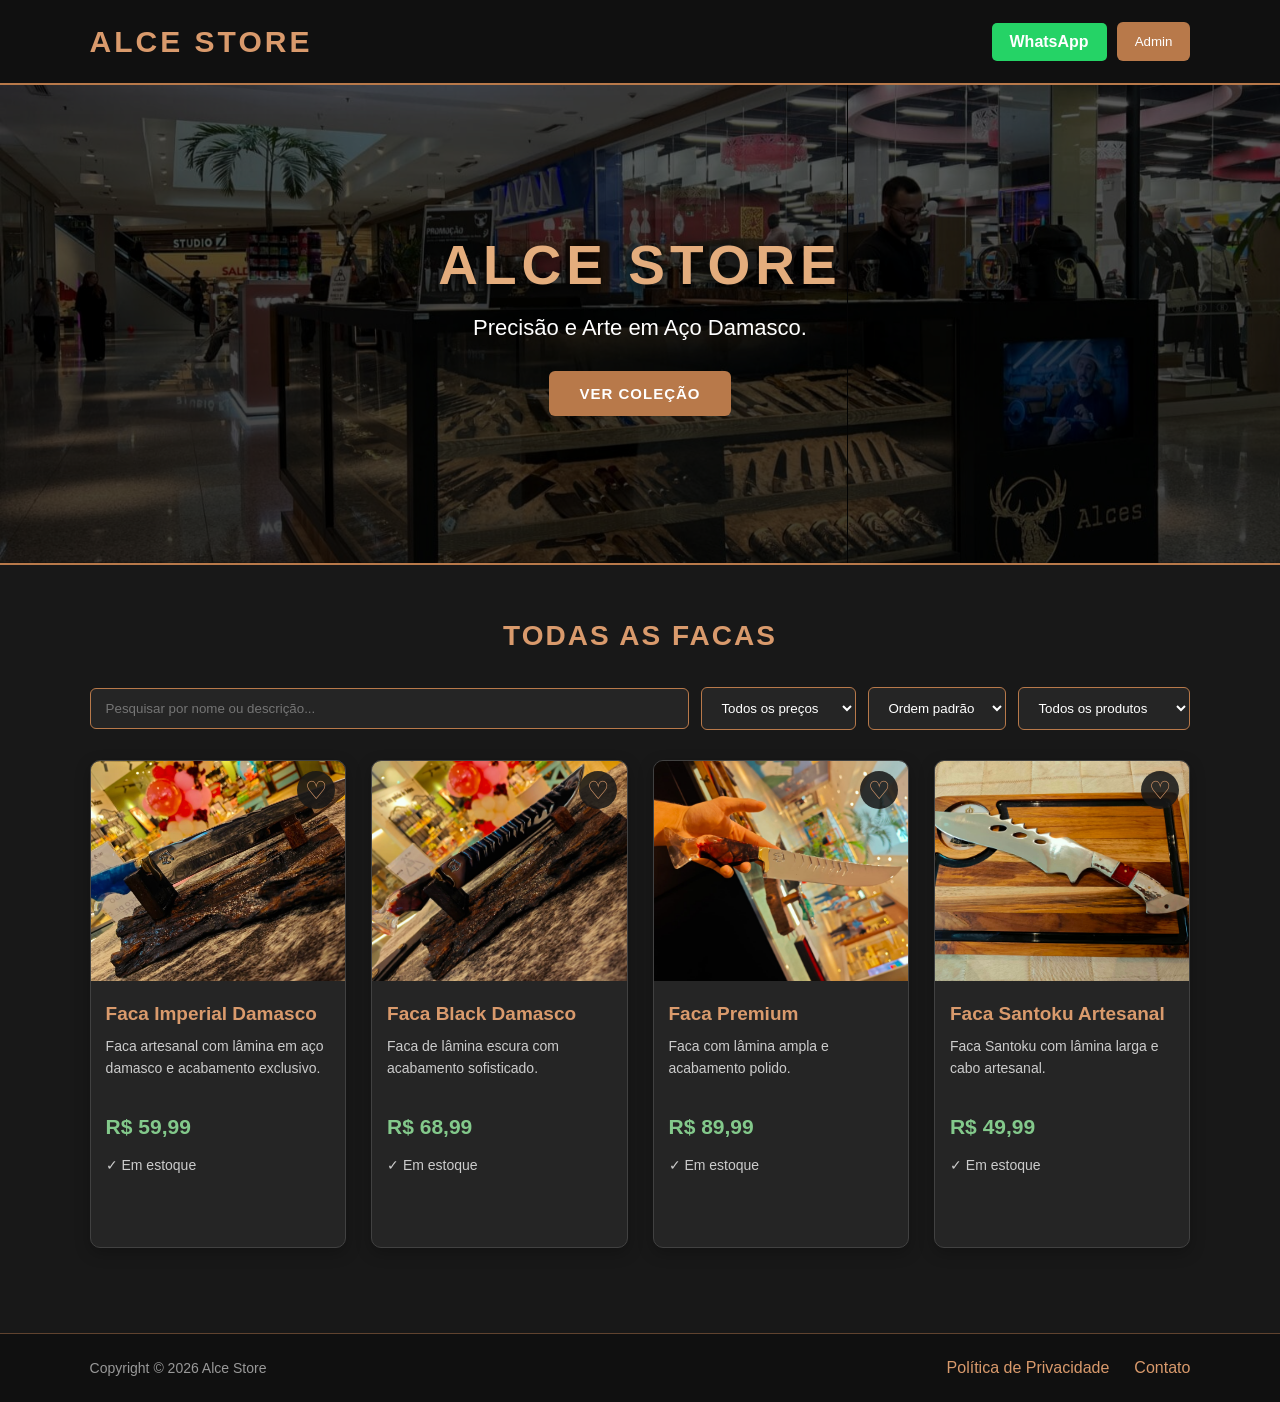
<file: index.html>
<!doctype html>
<html lang="pt-br">
  <head>
    <meta charset="UTF-8" />
    <meta name="viewport" content="width=device-width, initial-scale=1.0" />
    <title>Alce Store</title>
    <link rel="stylesheet" href="design.css" />
  </head>

  <body>
    <header class="topo">
      <div class="logo">
        <h1>ALCE STORE</h1>
      </div>

      <div class="pesquisa">
      <a href="https://wa.me/5493754544282" target="_blank" class="botao-whatsapp">
        WhatsApp
      </a>
    <button id="botao-admin">Admin</button>
</div>
    </header>

    <main>
      
<section class="destaque">
    <div class="texto-destaque">
        <h2>ALCE STORE</h2>
        <p>Precisão e Arte em Aço Damasco.</p>
        <button onclick="document.querySelector('.produtos').scrollIntoView({behavior: 'smooth'})">
            VER COLEÇÃO
        </button>
    </div>
</section>


      
<section class="produtos">
    <h2>TODAS AS FACAS</h2>

    <div class="filtros">
        <input
    type="text"
    id="busca"
    placeholder="Pesquisar por nome ou descrição..."
/>

        <select id="filtro-preco">
            <option value="todos">Todos os preços</option>
            <option value="baixo">Até R$ 50</option>
            <option value="medio">R$ 50 a R$ 100</option>
            <option value="alto">Acima de R$ 100</option>
        </select>

        <select id="filtro">
            <option value="padrao">Ordem padrão</option>
            <option value="maior">Maior preço</option>
            <option value="menor">Menor preço</option>
            <option value="az">Nome: A até Z</option>
            <option value="za">Nome: Z até A</option>
        </select>

        <select id="filtro-favoritos">
            <option value="todos">Todos os produtos</option>
            <option value="favoritos">Somente favoritos ♥</option>
        </select>
    </div>

    <div class="lista" id="lista-facas"></div>
</section>

    </main>

    <div id="painel-admin" style="display: none;">
      <h2 id="titulo-formulario">Cadastrar faca</h2>

      <form id="form-faca">
        <input type="text" id="nome" placeholder="Nome da faca" required />

        <input type="text" id="descricao" placeholder="Descrição" required />

        <input type="number" id="preco" placeholder="Preço" min="0" step="0.01" required />
           
        <select id="estoque">
             <option value="true">Em estoque</option>
          <option value="false">Sem estoque</option>
        </select>

        <input type="file" id="imagem" accept="image/*" />

        <button type="submit" id="botao-salvar">Cadastrar</button>
        <button type="button" id="botao-cancelar" style="display: none;">Cancelar edição</button>
      </form>
    </div>

    <footer>
      <p>Copyright © 2026 Alce Store</p>
      <a href="#">Política de Privacidade</a>
      <a href="#">Contato</a>
    </footer>

    <script src="faca.js"></script>
  </body>
</html>
</file>
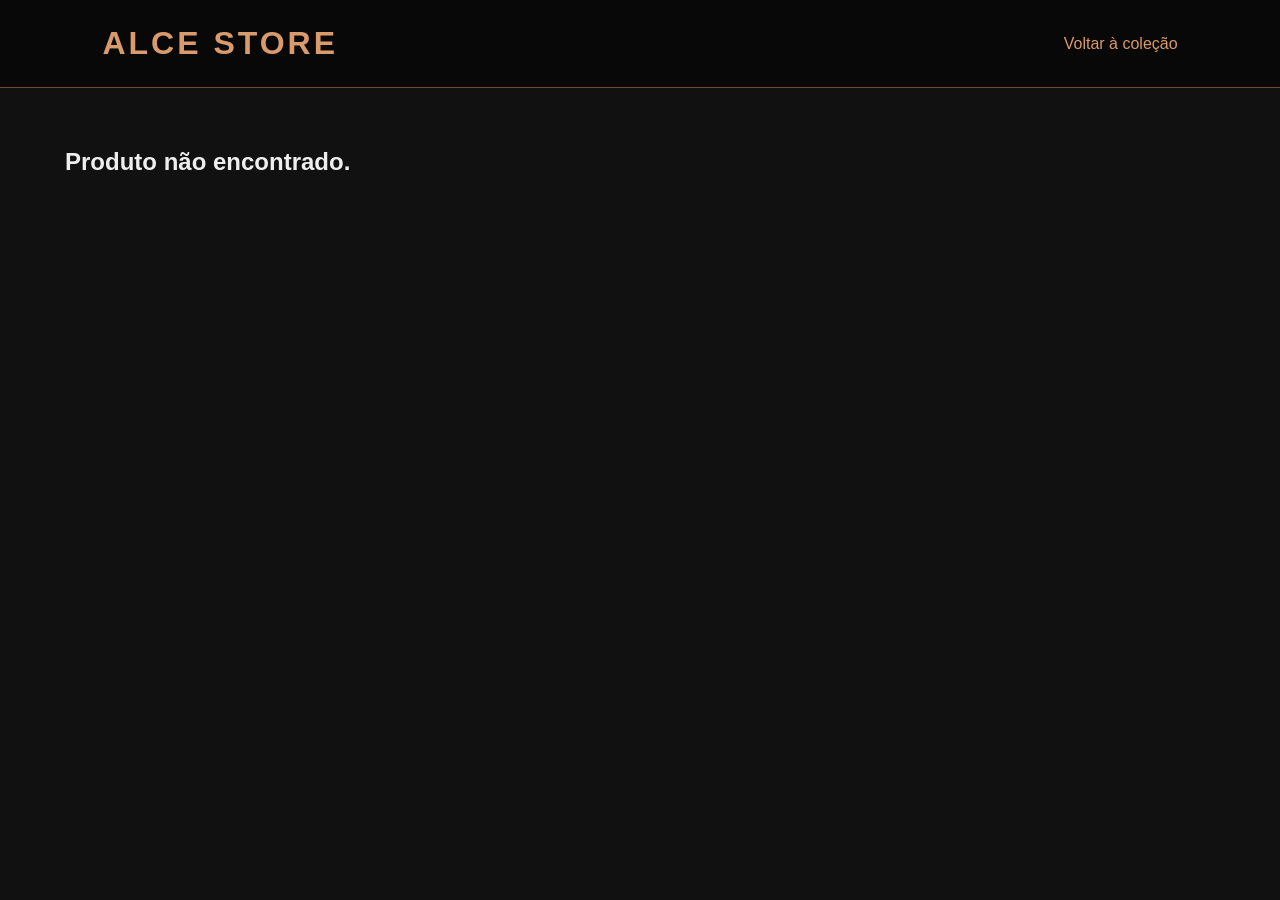
<file: detalhes.html>
<!DOCTYPE html>
<html lang="pt-BR">
<head>
    <meta charset="UTF-8">
    <meta name="viewport" content="width=device-width, initial-scale=1.0">
    <title>Detalhes | Alce Store</title>
    <link rel="stylesheet" href="detalhes.css">
</head>
<body>

    <header>
        <h1>ALCE STORE</h1>
        <a href="index.html">Voltar à coleção</a>
    </header>

    <main class="detalhes-container">
        <section class="galeria">
            <div class="imagem-principal">
                <img id="imagem-principal" src="" alt="Imagem do produto">
            </div>

            <div class="miniaturas" id="miniaturas"></div>
        </section>

        <section class="informacoes">
            <h2 id="nome"></h2>
            <p id="descricao"></p>
            <h3 id="preco"></h3>
            <p id="estoque"></p>

            <div id="area-admin" style="display: none;">
                <h3>Adicionar imagens</h3>
                <input type="file" id="novas-imagens" accept="image/*" multiple>
                <button id="botao-adicionar">Adicionar imagens</button>
                <p id="mensagem-admin"></p>
            </div>
        </section>
    </main>

    <script src="detalhes.js"></script>
</body>
</html>
</file>
<file: design.css>
* {
    margin: 0;
    padding: 0;
    box-sizing: border-box;
}

html {
    scroll-behavior: smooth;
}

body {
    background-color: #181818;
    color: #f5f5f5;
    font-family: Arial, sans-serif;
}

.topo {
    background-color: #101010;
    display: flex;
    align-items: center;
    justify-content: space-between;
    padding: 22px 7%;
    border-bottom: 2px solid #b8794a;
    box-shadow: 0 4px 15px #00000055;
}

.logo h1 {
    color: #d99a6c;
    font-size: 30px;
    letter-spacing: 3px;
}

.pesquisa {
    display: flex;
    align-items: center;
    gap: 10px;
}

.pesquisa input {
    padding: 12px 15px;
    width: 250px;
    background-color: #252525;
    border: 1px solid #555;
    border-radius: 6px;
    color: white;
    outline: none;
}

.pesquisa input:focus {
    border-color: #d99a6c;
}

.pesquisa button {
    padding: 12px 18px;
    background-color: #b8794a;
    border: none;
    border-radius: 6px;
    color: white;
    cursor: pointer;
    transition: 0.3s;
}

.pesquisa button:hover {
    background-color: #d99a6c;
    transform: translateY(-2px);
}

.destaque {
    background: linear-gradient(120deg, #101010, #292019);
    display: flex;
    align-items: center;
    justify-content: center;
    gap: 60px;
    padding: 55px 8%;
    border-bottom: 1px solid #60432f;
}

.destaque img {
    height: 320px;
    max-width: 45%;
    object-fit: contain;
    border-radius: 10px;
    filter: drop-shadow(0 10px 15px #00000080);
}

.texto-destaque {
    text-align: center;
    flex: 1;
}

.texto-destaque h2 {
    color: #d99a6c;
    font-size: 46px;
    letter-spacing: 3px;
    margin-bottom: 18px;
}

.texto-destaque p {
    color: #dddddd;
    font-size: 21px;
    margin-bottom: 30px;
}

.texto-destaque button {
    background-color: #b8794a;
    color: white;
    border: none;
    border-radius: 6px;
    padding: 14px 30px;
    font-weight: bold;
    cursor: pointer;
    transition: 0.3s;
}

.texto-destaque button:hover {
    background-color: #d99a6c;
    transform: scale(1.05);
}

.produtos {
    padding: 55px 7%;
}

.produtos > h2 {
    text-align: center;
    color: #d99a6c;
    font-size: 28px;
    letter-spacing: 2px;
    margin-bottom: 35px;
}

.lista {
    display: grid;
    grid-template-columns: repeat(auto-fit, minmax(230px, 1fr));
    gap: 25px;
}

.card {
    background-color: #252525;
    border: 1px solid #414141;
    border-radius: 10px;
    overflow: hidden;
    padding-bottom: 18px;
    transition: 0.3s;
    box-shadow: 0 5px 15px #00000040;
}

.card:hover {
    transform: translateY(-7px);
    border-color: #b8794a;
    box-shadow: 0 10px 25px #00000080;
}

.card img {
    width: 100%;
    height: 220px;
    object-fit: cover;
    background-color: #303030;
}

.card h3 {
    color: #d99a6c;
    font-size: 19px;
    margin: 18px 15px 10px;
}

.card p {
    color: #cccccc;
    font-size: 14px;
    line-height: 1.6;
    margin: 10px 15px;
    min-height: 65px;
}

.card strong {
    display: block;
    color: #83c98b;
    margin: 15px;
    font-size: 21px;
}

.botoes-admin {
    display: flex;
    gap: 10px;
    padding: 0 15px;
}

.botoes-admin button {
    flex: 1;
    padding: 10px;
    border: none;
    border-radius: 5px;
    color: white;
    cursor: pointer;
    transition: 0.3s;
}

.botoes-admin button:first-child {
    background-color: #b8794a;
}

.botoes-admin button:last-child {
    background-color: #a83e3e;
}

.botoes-admin button:hover {
    filter: brightness(1.2);
}

#painel-admin {
    background-color: #222222;
    padding: 35px 7%;
    border-top: 2px solid #b8794a;
    border-bottom: 2px solid #b8794a;
}

#painel-admin h2 {
    color: #d99a6c;
    font-size: 25px;
    margin-bottom: 20px;
}

#form-faca {
    display: flex;
    flex-direction: column;
    gap: 13px;
    max-width: 450px;
}

#form-faca input {
    padding: 13px;
    background-color: #333333;
    border: 1px solid #555555;
    border-radius: 5px;
    color: white;
    outline: none;
}

#form-faca input:focus {
    border-color: #d99a6c;
}

#form-faca button {
    padding: 13px;
    background-color: #b8794a;
    color: white;
    border: none;
    border-radius: 5px;
    cursor: pointer;
    transition: 0.3s;
}

#form-faca button:hover {
    background-color: #d99a6c;
}

#form-faca #botao-cancelar {
    background-color: #555555;
}

footer {
    background-color: #101010;
    display: flex;
    align-items: center;
    gap: 25px;
    padding: 25px 7%;
    margin-top: 30px;
    border-top: 1px solid #60432f;
}

footer p {
    margin-right: auto;
    color: #999999;
    font-size: 14px;
}

footer a {
    color: #d99a6c;
    text-decoration: none;
    transition: 0.3s;
}

footer a:hover {
    color: white;
}

@media (max-width: 700px) {

    .topo {
        flex-direction: column;
        gap: 20px;
        padding: 20px;
    }

    .logo h1 {
        font-size: 26px;
    }

    .pesquisa {
        width: 100%;
        flex-wrap: wrap;
    }

    .pesquisa input {
        width: 100%;
    }

    .pesquisa button {
        flex: 1;
    }

    .destaque {
        flex-direction: column;
        gap: 25px;
        padding: 35px 20px;
    }

    .destaque img {
        max-width: 100%;
        height: 230px;
    }

    .texto-destaque h2 {
        font-size: 34px;
    }

    .texto-destaque p {
        font-size: 17px;
    }

    .produtos {
        padding: 35px 20px;
    }

    .lista {
        grid-template-columns: repeat(auto-fit, minmax(150px, 1fr));
        gap: 15px;
    }

    .card img {
        height: 160px;
    }

    .card h3 {
        font-size: 16px;
    }

    .card p {
        font-size: 13px;
    }

    footer {
        flex-direction: column;
        text-align: center;
        gap: 15px;
    }

    footer p {
        margin-right: 0;
    }
}

.destaque {
    position: relative;
    min-height: 480px;
    display: flex;
    align-items: center;
    justify-content: center;
    overflow: hidden;
    background: #111111;
    border-bottom: 2px solid #b8794a;
}

.destaque::before {
    content: "";
    position: absolute;
    inset: 0;
    background-image: url("imagenes/faca 1.jpeg");
    background-size: cover;
    background-position: center;
    opacity: 0;
    transform: translateY(70px) scale(1.08);
    animation: entrada-imagem 1.5s ease-out forwards;
}

@keyframes entrada-imagem {
    0% {
        opacity: 0;
        transform: translateY(70px) scale(1.08);
    }

    100% {
        opacity: 1;
        transform: translateY(0) scale(1);
    }
}

.destaque::after {
    content: "";
    position: absolute;
    inset: 0;
    background: linear-gradient(
        rgba(0, 0, 0, 0.65),
        rgba(0, 0, 0, 0.75)
    );
}

.texto-destaque {
    position: relative;
    z-index: 2;
    text-align: center;
    animation: entrada-texto 1.2s ease-out;
}

@keyframes entrada-texto {
    from {
        opacity: 0;
        transform: translateY(30px);
    }

    to {
        opacity: 1;
        transform: translateY(0);
    }
}

.texto-destaque h2 {
    font-size: 55px;
    letter-spacing: 5px;
    color: #e4ad7d;
    text-shadow: 0 3px 15px black;
}

.texto-destaque p {
    font-size: 22px;
    color: white;
    text-shadow: 0 2px 10px black;
}

.texto-destaque button {
    font-size: 15px;
    letter-spacing: 1px;
}


.filtros {
    display: flex;
    align-items: center;
    justify-content: flex-end;
    gap: 12px;
    margin-bottom: 25px;
    color: #dddddd;
}

.filtros select {
    background-color: #252525;
    color: white;
    border: 1px solid #b8794a;
    border-radius: 6px;
    padding: 12px 15px;
    cursor: pointer;
    outline: none;
}

.filtros select:focus {
    border-color: #d99a6c;
}

@media (max-width: 700px) {
    .destaque {
        min-height: 350px;
    }

    .texto-destaque h2 {
        font-size: 36px;
    }

    .texto-destaque p {
        font-size: 16px;
    }

    .filtros {
        justify-content: center;
        flex-wrap: wrap;
    }
}

.filtros {
    display: flex;
    flex-wrap: wrap;
    justify-content: center;
    gap: 12px;
    margin-bottom: 30px;
}

.filtros input,
.filtros select {
    padding: 12px 15px;
    background-color: #252525;
    color: white;
    border: 1px solid #b8794a;
    border-radius: 6px;
    outline: none;
}

.filtros input {
    min-width: 240px;
    flex: 1;
}

.filtros select {
    cursor: pointer;
}

.card {
    position: relative;
}

.botao-favorito {
    position: absolute;
    top: 10px;
    right: 10px;
    width: 38px;
    height: 38px;
    border: none;
    border-radius: 50%;
    background-color: #181818dd;
    color: #d99a6c;
    font-size: 25px;
    cursor: pointer;
    transition: 0.3s;
}

.botao-favorito:hover {
    background-color: #b8794a;
    color: white;
    transform: scale(1.1);
}

@media (max-width: 700px) {
    .filtros {
        flex-direction: column;
    }

    .filtros input,
    .filtros select {
        width: 100%;
    }
}

.botao-detalhes {
    width: 100%;
    padding: 13px;
    margin-top: 12px;
    background: linear-gradient(135deg, #b8794a, #d99a6c);
    color: #111;
    border: 1px solid #d99a6c;
    border-radius: 6px;
    font-size: 14px;
    font-weight: bold;
    letter-spacing: 1px;
    cursor: pointer;
    transition: 0.3s;
    display: flex;
    justify-content: center;
    align-items: center;
    gap: 10px;
}

.botao-detalhes span {
    font-size: 20px;
    transition: 0.3s;
}

.botao-detalhes:hover {
    background: transparent;
    color: #d99a6c;
    box-shadow: 0 0 15px rgba(217, 154, 108, 0.2);
}

.botao-detalhes:hover span {
    transform: translateX(5px);
}

.card {
    cursor: pointer;
    transition: transform 0.3s, border-color 0.3s;
}

.card:hover {
    transform: translateY(-5px);
    border-color: #d99a6c;
}

* {
    font-family: Arial, sans-serif;
}

button,
input,
select,
textarea {
    font-family: inherit;
}

.botao-whatsapp {
    background-color: #25D366;
    color: white;
    padding: 10px 18px;
    border-radius: 5px;
    text-decoration: none;
    font-weight: bold;
    font-family: inherit;
}

.botao-whatsapp:hover {
    background-color: #1da851;
}
</file>
<file: detalhes.css>
* {
    margin: 0;
    padding: 0;
    box-sizing: border-box;
}

body {
    background: #111;
    color: #eee;
    font-family: Arial, sans-serif;
}

header {
    padding: 25px 8%;
    background: #080808;
    border-bottom: 1px solid #70472f;
    display: flex;
    justify-content: space-between;
    align-items: center;
}

header h1 {
    color: #d99a6c;
    letter-spacing: 3px;
}

header a {
    color: #d99a6c;
    text-decoration: none;
    transition: 0.3s;
}

header a:hover {
    color: white;
}

.detalhes-container {
    max-width: 1200px;
    margin: 60px auto;
    padding: 0 25px;
    display: grid;
    grid-template-columns: 1.2fr 1fr;
    gap: 60px;
    align-items: center;
}

.galeria {
    width: 100%;
}

.imagem-principal {
    width: 100%;
    height: 480px;
    background: #1b1b1b;
    border: 1px solid #70472f;
    border-radius: 10px;
    overflow: hidden;
    display: flex;
    justify-content: center;
    align-items: center;
}

.imagem-principal img {
    width: 100%;
    height: 100%;
    object-fit: contain;
    transition: 0.3s;
}

.miniaturas {
    display: flex;
    gap: 12px;
    margin-top: 15px;
    overflow-x: auto;
    padding-bottom: 8px;
}

.miniaturas img {
    width: 85px;
    height: 85px;
    object-fit: cover;
    background: #1b1b1b;
    border: 2px solid #444;
    border-radius: 6px;
    cursor: pointer;
    transition: 0.3s;
}

.miniaturas img:hover,
.miniaturas img.selecionada {
    border-color: #d99a6c;
    transform: translateY(-3px);
}

.informacoes h2 {
    color: #d99a6c;
    font-size: 32px;
    margin-bottom: 20px;
}

.informacoes p {
    color: #bbb;
    line-height: 1.7;
    margin-bottom: 20px;
}

.informacoes h3 {
    color: #d99a6c;
    margin-bottom: 20px;
}

#estoque.em-estoque {
    color: #65c982;
}

#estoque.sem-estoque {
    color: #e36b6b;
}

#area-admin {
    margin-top: 40px;
    padding: 20px;
    background: #1b1b1b;
    border: 1px solid #70472f;
    border-radius: 8px;
}

#area-admin h3 {
    margin-bottom: 15px;
}

#novas-imagens {
    width: 100%;
    margin-bottom: 15px;
    color: #ccc;
}

#botao-adicionar {
    width: 100%;
    padding: 12px;
    background: #b8794a;
    color: #111;
    border: none;
    border-radius: 5px;
    font-weight: bold;
    cursor: pointer;
    transition: 0.3s;
}

#botao-adicionar:hover {
    background: #d99a6c;
}

#mensagem-admin {
    margin-top: 12px;
    font-size: 14px;
}

@media (max-width: 800px) {
    .detalhes-container {
        grid-template-columns: 1fr;
        gap: 35px;
        margin: 30px auto;
    }

    .imagem-principal {
        height: 350px;
    }

    .informacoes h2 {
        font-size: 26px;
    }

    header {
        padding: 20px;
    }

    header h1 {
        font-size: 20px;
    }
}

* {
    font-family: Arial, sans-serif;
}

button,
input,
select,
textarea {
    font-family: inherit;
}
</file>
